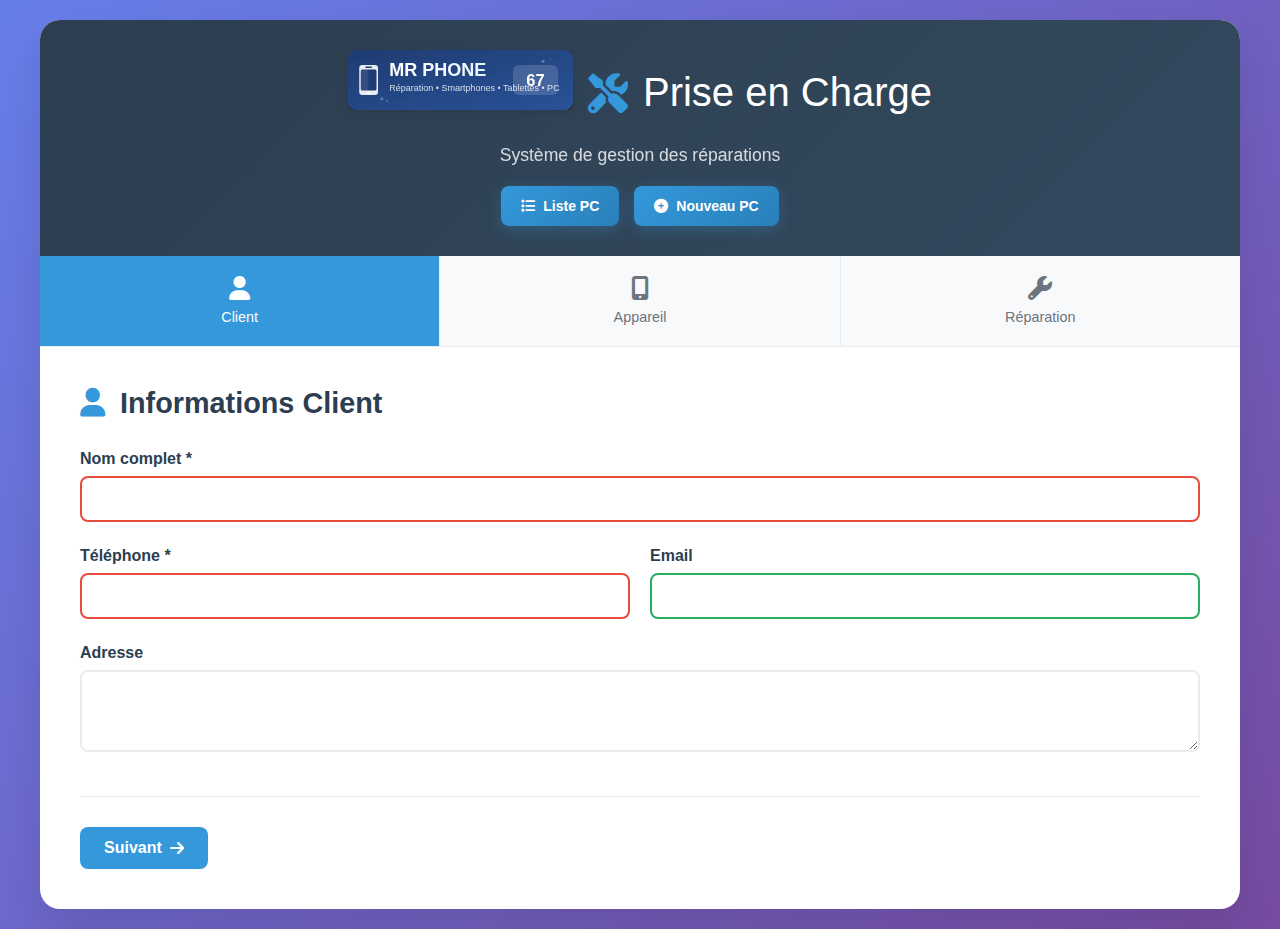
<file: index.html>
<!DOCTYPE html>
<html lang="fr">
<head>
    <meta charset="UTF-8">
    <meta name="viewport" content="width=device-width, initial-scale=1.0">
    <title>Prise en Charge - Réparation d'Appareils</title>
    <link rel="stylesheet" href="styles.css">
    <link href="https://cdnjs.cloudflare.com/ajax/libs/font-awesome/6.0.0/css/all.min.css" rel="stylesheet">
</head>
<body>
    <div class="container">
        <header class="header">
            <div class="logo">
                <div class="logo-container">
                    <img src="logo.svg" alt="MR PHONE 67" class="logo">
                </div>
                <i class="fas fa-tools"></i>
                <h1>Prise en Charge</h1>
            </div>
            <p class="subtitle">Système de gestion des réparations</p>
            
            <!-- Boutons de gestion de base de données -->
            <div class="database-controls">
                <button type="button" class="btn btn-database" onclick="showPCList()">
                    <i class="fas fa-list"></i> Liste PC
                </button>
                <button type="button" class="btn btn-database" onclick="showNewPCForm()">
                    <i class="fas fa-plus-circle"></i> Nouveau PC
                </button>
            </div>
        </header>

        <div class="progress-bar">
            <div class="step active" data-step="1">
                <i class="fas fa-user"></i>
                <span>Client</span>
            </div>
            <div class="step" data-step="2">
                <i class="fas fa-mobile-alt"></i>
                <span>Appareil</span>
            </div>
            <div class="step" data-step="3">
                <i class="fas fa-wrench"></i>
                <span>Réparation</span>
            </div>
        </div>

        <form id="repairForm" class="repair-form">
            <!-- Partie 1: Informations Client -->
            <div class="form-section active" id="section-1">
                <h2><i class="fas fa-user"></i> Informations Client</h2>
                
                <div class="form-group">
                    <label for="clientName">Nom complet *</label>
                    <input type="text" id="clientName" name="clientName" required>
                </div>

                <div class="form-row">
                    <div class="form-group">
                        <label for="clientPhone">Téléphone *</label>
                        <input type="tel" id="clientPhone" name="clientPhone" required>
                    </div>
                    <div class="form-group">
                        <label for="clientEmail">Email</label>
                        <input type="email" id="clientEmail" name="clientEmail">
                    </div>
                </div>

                <div class="form-group">
                    <label for="clientAddress">Adresse</label>
                    <textarea id="clientAddress" name="clientAddress" rows="3"></textarea>
                </div>

                <div class="form-actions">
                    <button type="button" class="btn btn-primary" onclick="nextSection(2)">
                        Suivant <i class="fas fa-arrow-right"></i>
                    </button>
                </div>
            </div>

            <!-- Partie 2: Informations Appareil -->
            <div class="form-section" id="section-2">
                <h2><i class="fas fa-mobile-alt"></i> Informations Appareil</h2>
                
                <div class="form-row">
                    <div class="form-group">
                        <label for="deviceType">Type d'appareil *</label>
                        <select id="deviceType" name="deviceType" required>
                            <option value="">Sélectionner...</option>
                            <option value="smartphone">Smartphone</option>
                            <option value="tablette">Tablette</option>
                            <option value="pc">PC/Ordinateur</option>
                            <option value="console">Console de jeu</option>
                        </select>
                    </div>
                    <div class="form-group">
                        <label for="deviceBrand">Marque *</label>
                        <input type="text" id="deviceBrand" name="deviceBrand" required>
                    </div>
                </div>

                <div class="form-row">
                    <div class="form-group">
                        <label for="deviceModel">Modèle *</label>
                        <input type="text" id="deviceModel" name="deviceModel" required>
                    </div>
                    <div class="form-group">
                        <label for="deviceColor">Couleur</label>
                        <input type="text" id="deviceColor" name="deviceColor">
                    </div>
                </div>

                <div class="form-row">
                    <div class="form-group">
                        <label for="imeiNumber">Numéro IMEI/Série (facultatif)</label>
                        <div class="input-with-button">
                            <input type="text" id="imeiNumber" name="imeiNumber">
                            <button type="button" class="btn-scan" onclick="scanIMEI()">
                                <i class="fas fa-qrcode"></i> Scanner
                            </button>
                        </div>
                    </div>
                    <div class="form-group">
                        <label for="serialNumber">Numéro de série (si différent)</label>
                        <input type="text" id="serialNumber" name="serialNumber">
                    </div>
                </div>

                <div class="form-group">
                    <label for="deviceCondition">État général de l'appareil</label>
                    <textarea id="deviceCondition" name="deviceCondition" rows="3" placeholder="Décrivez l'état physique de l'appareil..."></textarea>
                </div>

                <div class="form-actions">
                    <button type="button" class="btn btn-secondary" onclick="previousSection(1)">
                        <i class="fas fa-arrow-left"></i> Précédent
                    </button>
                    <button type="button" class="btn btn-primary" onclick="nextSection(3)">
                        Suivant <i class="fas fa-arrow-right"></i>
                    </button>
                </div>
            </div>

            <!-- Partie 3: Informations Réparation -->
            <div class="form-section" id="section-3">
                <h2><i class="fas fa-wrench"></i> Informations Réparation</h2>
                
                <div class="form-group">
                    <label for="problemDescription">Description du problème *</label>
                    <textarea id="problemDescription" name="problemDescription" rows="4" required placeholder="Décrivez le problème rencontré..."></textarea>
                </div>

                <div class="form-row">
                    <div class="form-group">
                        <label for="repairType">Type de réparation *</label>
                        <select id="repairType" name="repairType" required>
                            <option value="">Sélectionner...</option>
                            <option value="ecran">Réparation écran</option>
                            <option value="batterie">Remplacement batterie</option>
                            <option value="connecteur">Réparation connecteur</option>
                            <option value="camera">Réparation caméra</option>
                            <option value="haut-parleur">Réparation haut-parleur</option>
                            <option value="micro">Réparation micro</option>
                            <option value="boutons">Réparation boutons</option>
                            <option value="logiciel">Problème logiciel</option>
                            <option value="autre">Autre</option>
                        </select>
                    </div>
                    <div class="form-group">
                        <label for="urgency">Urgence</label>
                        <select id="urgency" name="urgency">
                            <option value="normale">Normale</option>
                            <option value="urgent">Urgent</option>
                            <option value="express">Express (24h)</option>
                        </select>
                    </div>
                </div>

                <div class="form-row">
                    <div class="form-group">
                        <label for="estimatedPrice">Prix estimé (€) *</label>
                        <input type="number" id="estimatedPrice" name="estimatedPrice" step="0.01" min="0" required>
                    </div>
                    <div class="form-group">
                        <label for="estimatedDuration">Durée estimée</label>
                        <select id="estimatedDuration" name="estimatedDuration">
                            <option value="1-2h">1-2 heures</option>
                            <option value="demi-journee">Demi-journée</option>
                            <option value="1-jour">1 jour</option>
                            <option value="2-3-jours">2-3 jours</option>
                            <option value="1-semaine">1 semaine</option>
                            <option value="plus">Plus d'une semaine</option>
                        </select>
                    </div>
                </div>

                <div class="form-group">
                    <label for="accessories">Accessoires fournis</label>
                    <div class="checkbox-group">
                        <label><input type="checkbox" name="accessories" value="chargeur"> Chargeur</label>
                        <label><input type="checkbox" name="accessories" value="ecouteurs"> Écouteurs</label>
                        <label><input type="checkbox" name="accessories" value="coque"> Coque/Étui</label>
                        <label><input type="checkbox" name="accessories" value="carte-sd"> Carte SD</label>
                        <label><input type="checkbox" name="accessories" value="autre"> Autre</label>
                    </div>
                </div>

                <div class="form-group">
                    <label for="additionalNotes">Notes supplémentaires</label>
                    <textarea id="additionalNotes" name="additionalNotes" rows="3" placeholder="Informations complémentaires..."></textarea>
                </div>

                <!-- Signature tactile -->
                <div class="form-group">
                    <label>Signature du client *</label>
                    <div class="signature-container">
                        <canvas id="signatureCanvas" width="400" height="200"></canvas>
                        <div class="signature-controls">
                            <button type="button" class="btn btn-secondary" onclick="clearSignature()">
                                <i class="fas fa-eraser"></i> Effacer
                            </button>
                        </div>
                    </div>
                </div>

                <div class="form-actions">
                    <button type="button" class="btn btn-secondary" onclick="previousSection(2)">
                        <i class="fas fa-arrow-left"></i> Précédent
                    </button>
                    <button type="button" class="btn btn-success" onclick="generateTicket()">
                        <i class="fas fa-check"></i> Finaliser la prise en charge
                    </button>
                </div>
            </div>
        </form>

        <!-- Actions finales -->
        <div class="final-actions" id="finalActions" style="display: none;">
            <div class="client-number">
                <h3>Numéro client: <span id="clientNumber"></span></h3>
            </div>
            
            <div class="action-buttons">
                <button type="button" class="btn btn-primary" onclick="sendEmail()">
                    <i class="fas fa-envelope"></i> Envoyer par email
                </button>
                <button type="button" class="btn btn-warning" onclick="printLabel()">
                    <i class="fas fa-print"></i> Imprimer étiquette
                </button>
                <button type="button" class="btn btn-info" onclick="newTicket()">
                    <i class="fas fa-plus"></i> Nouvelle prise en charge
                </button>
            </div>
        </div>
    </div>

    <!-- Modal pour la liste des PC -->
    <div id="pcListModal" class="modal" style="display: none;">
        <div class="modal-content">
            <div class="modal-header">
                <h3><i class="fas fa-list"></i> Liste des PC en réparation</h3>
                <span class="close" onclick="closePCListModal()">&times;</span>
            </div>
            <div class="modal-body">
                <div class="pc-list-controls">
                    <div class="search-bar">
                        <input type="text" id="searchPC" placeholder="Rechercher par nom, téléphone ou IMEI..." onkeyup="filterPCList()">
                        <i class="fas fa-search"></i>
                    </div>
                    <div class="filter-controls">
                        <select id="statusFilter" onchange="filterPCList()">
                            <option value="">Tous les statuts</option>
                            <option value="en cours">En cours</option>
                            <option value="terminé">Terminé</option>
                        </select>
                        <select id="sortBy" onchange="sortPCList()">
                            <option value="created_at_desc">Plus récent d'abord</option>
                            <option value="created_at_asc">Plus ancien d'abord</option>
                            <option value="client_name_asc">Nom A-Z</option>
                            <option value="client_name_desc">Nom Z-A</option>
                        </select>
                    </div>
                </div>
                <div class="pc-list-stats">
                    <span id="pcCount">0 PC</span>
                    <span id="statusBreakdown"></span>
                </div>
                <div id="pcListContainer">
                    <div class="loading">Chargement...</div>
                </div>
            </div>
        </div>
    </div>

    <!-- Modal pour nouveau PC -->
    <div id="newPCModal" class="modal" style="display: none;">
        <div class="modal-content">
            <div class="modal-header">
                <h3><i class="fas fa-plus-circle"></i> Ajouter un nouveau PC</h3>
                <span class="close" onclick="closeNewPCModal()">&times;</span>
            </div>
            <div class="modal-body">
                <form id="newPCForm">
                    <div class="form-group">
                        <label for="newClientName">Nom du client *</label>
                        <input type="text" id="newClientName" required>
                    </div>
                    <div class="form-group">
                        <label for="newClientPhone">Téléphone *</label>
                        <input type="tel" id="newClientPhone" required>
                    </div>
                    <div class="form-group">
                        <label for="newDeviceType">Type d'appareil *</label>
                        <select id="newDeviceType" required>
                            <option value="">Sélectionner...</option>
                            <option value="smartphone">Smartphone</option>
                            <option value="tablette">Tablette</option>
                            <option value="ordinateur">Ordinateur portable</option>
                            <option value="pc-fixe">PC fixe</option>
                            <option value="autre">Autre</option>
                        </select>
                    </div>
                    <div class="form-group">
                        <label for="newDeviceBrand">Marque *</label>
                        <input type="text" id="newDeviceBrand" required>
                    </div>
                    <div class="form-group">
                        <label for="newDeviceModel">Modèle *</label>
                        <input type="text" id="newDeviceModel" required>
                    </div>
                    <div class="form-group">
                        <label for="newIMEI">IMEI (facultatif)</label>
                        <input type="text" id="newIMEI" placeholder="Facultatif">
                    </div>
                    <div class="form-group">
                        <label for="newProblem">Problème décrit *</label>
                        <textarea id="newProblem" rows="3" required></textarea>
                    </div>
                    <div class="form-actions">
                        <button type="button" class="btn btn-secondary" onclick="closeNewPCModal()">
                            <i class="fas fa-times"></i> Annuler
                        </button>
                        <button type="submit" class="btn btn-success">
                            <i class="fas fa-save"></i> Enregistrer
                        </button>
                    </div>
                </form>
            </div>
        </div>
    </div>

    <script src="script.js"></script>

<script>
// Mode démonstration pour Netlify
window.DEMO_MODE = true;
window.API_BASE = '/api';

// Charger les données de démonstration
async function loadDemoData() {
    try {
        const response = await fetch('/api/phones.json');
        const data = await response.json();
        return data.phones;
    } catch (error) {
        console.log('Mode démonstration actif');
        return [
            {id: 1, brand: 'iPhone', model: '15 Pro', price: 1229, condition: 'Excellent'},
            {id: 2, brand: 'Samsung', model: 'Galaxy S24', price: 899, condition: 'Très bon'},
            {id: 3, brand: 'Google', model: 'Pixel 8', price: 699, condition: 'Bon'}
        ];
    }
}

// Remplacer les appels API par les données de démonstration
if (window.DEMO_MODE) {
    console.log('🚀 MR PHONE 67 - Mode Démonstration Netlify');
}
</script>

</body>
</html>
</file>
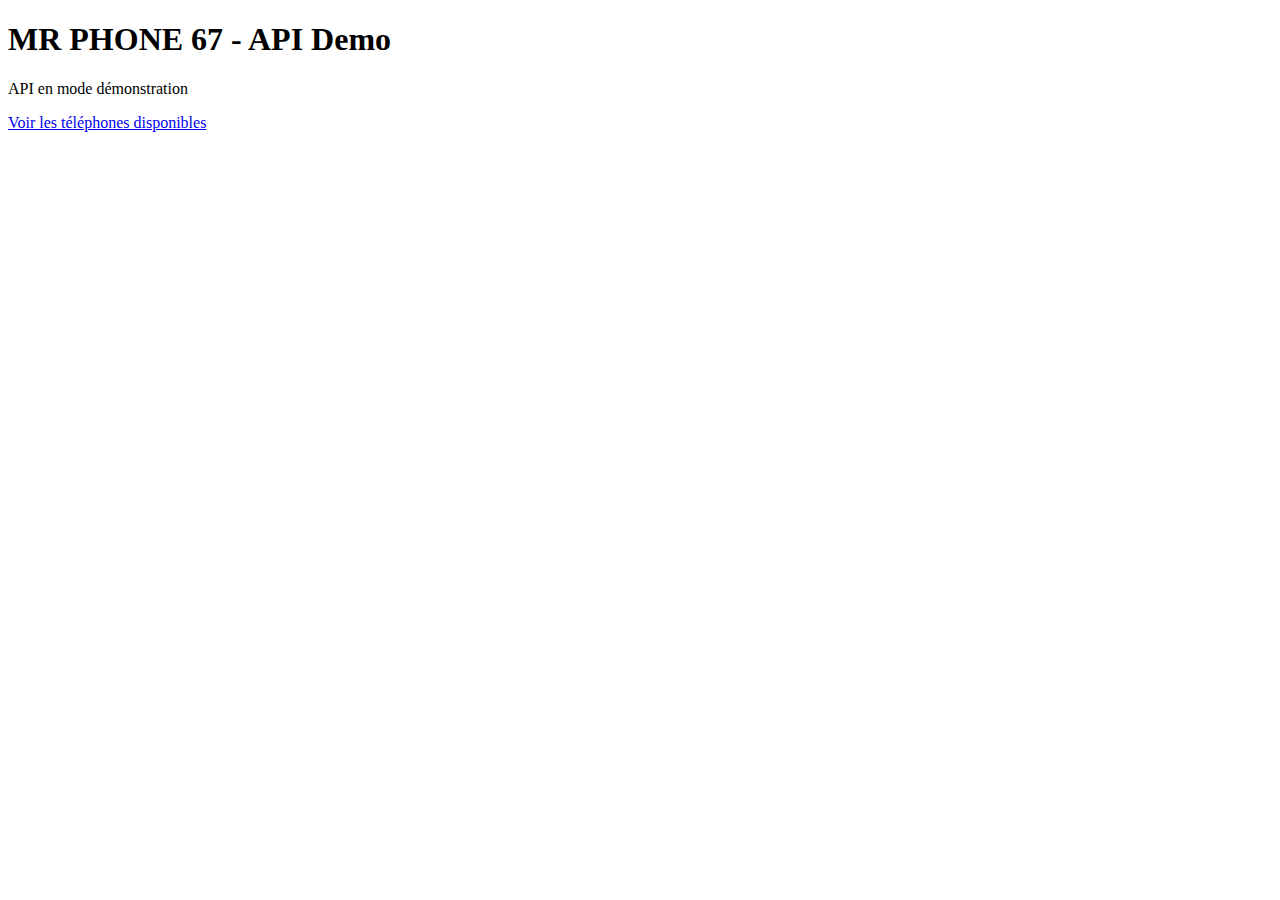
<file: api/index.html>
<!DOCTYPE html>
<html>
<head>
    <title>MR PHONE 67 - API</title>
    <meta charset="UTF-8">
</head>
<body>
    <h1>MR PHONE 67 - API Demo</h1>
    <p>API en mode démonstration</p>
    <a href="/api/phones.json">Voir les téléphones disponibles</a>
</body>
</html>
</file>
<file: styles.css>
/* Reset et base */
* {
    margin: 0;
    padding: 0;
    box-sizing: border-box;
}

body {
    font-family: 'Segoe UI', Tahoma, Geneva, Verdana, sans-serif;
    background: linear-gradient(135deg, #667eea 0%, #764ba2 100%);
    min-height: 100vh;
    padding: 20px;
    color: #333;
}

.container {
    max-width: 1200px;
    margin: 0 auto;
    background: white;
    border-radius: 20px;
    box-shadow: 0 20px 40px rgba(0, 0, 0, 0.1);
    overflow: hidden;
}

/* Logo styles */
.logo-container {
    margin-bottom: 15px;
    text-align: center;
}

.logo-container .logo {
    height: 60px;
    width: auto;
    max-width: 250px;
    filter: drop-shadow(0 2px 4px rgba(0,0,0,0.1));
    transition: transform 0.3s ease;
}

.logo-container .logo:hover {
    transform: scale(1.05);
}

/* Header adjustments */
.header {
    background: linear-gradient(135deg, #2c3e50 0%, #34495e 100%);
    color: white;
    padding: 30px;
    text-align: center;
}

.logo {
    display: flex;
    align-items: center;
    justify-content: center;
    gap: 15px;
    margin-bottom: 10px;
}

.logo i {
    font-size: 2.5rem;
    color: #3498db;
}

.logo h1 {
    font-size: 2.5rem;
    font-weight: 300;
}

.subtitle {
    font-size: 1.1rem;
    opacity: 0.8;
    font-weight: 300;
}

/* Barre de progression */
.progress-bar {
    display: flex;
    background: #f8f9fa;
    padding: 0;
    border-bottom: 1px solid #e9ecef;
}

.step {
    flex: 1;
    padding: 20px;
    text-align: center;
    background: #f8f9fa;
    color: #6c757d;
    cursor: pointer;
    transition: all 0.3s ease;
    border-right: 1px solid #e9ecef;
}

.step:last-child {
    border-right: none;
}

.step.active {
    background: #3498db;
    color: white;
}

.step i {
    display: block;
    font-size: 1.5rem;
    margin-bottom: 8px;
}

.step span {
    font-size: 0.9rem;
    font-weight: 500;
}

/* Formulaire */
.repair-form {
    padding: 40px;
}

.form-section {
    display: none;
    animation: fadeIn 0.5s ease-in;
}

.form-section.active {
    display: block;
}

@keyframes fadeIn {
    from { opacity: 0; transform: translateY(20px); }
    to { opacity: 1; transform: translateY(0); }
}

.form-section h2 {
    color: #2c3e50;
    margin-bottom: 30px;
    font-size: 1.8rem;
    display: flex;
    align-items: center;
    gap: 15px;
}

.form-section h2 i {
    color: #3498db;
}

.form-group {
    margin-bottom: 25px;
}

.form-row {
    display: grid;
    grid-template-columns: 1fr 1fr;
    gap: 20px;
}

.form-group label {
    display: block;
    margin-bottom: 8px;
    font-weight: 600;
    color: #2c3e50;
}

.form-group input,
.form-group select,
.form-group textarea {
    width: 100%;
    padding: 12px 16px;
    border: 2px solid #e9ecef;
    border-radius: 8px;
    font-size: 1rem;
    transition: all 0.3s ease;
    background: white;
}

.form-group input:focus,
.form-group select:focus,
.form-group textarea:focus {
    outline: none;
    border-color: #3498db;
    box-shadow: 0 0 0 3px rgba(52, 152, 219, 0.1);
}

.input-with-button {
    display: flex;
    gap: 10px;
}

.input-with-button input {
    flex: 1;
}

.btn-scan {
    background: #e74c3c;
    color: white;
    border: none;
    padding: 12px 20px;
    border-radius: 8px;
    cursor: pointer;
    font-size: 0.9rem;
    transition: all 0.3s ease;
    white-space: nowrap;
}

.btn-scan:hover {
    background: #c0392b;
    transform: translateY(-2px);
}

/* Checkboxes */
.checkbox-group {
    display: grid;
    grid-template-columns: repeat(auto-fit, minmax(150px, 1fr));
    gap: 15px;
    margin-top: 10px;
}

.checkbox-group label {
    display: flex;
    align-items: center;
    gap: 8px;
    font-weight: normal;
    cursor: pointer;
    padding: 8px;
    border-radius: 6px;
    transition: background 0.3s ease;
}

.checkbox-group label:hover {
    background: #f8f9fa;
}

.checkbox-group input[type="checkbox"] {
    width: auto;
    margin: 0;
}

/* Signature */
.signature-container {
    border: 2px dashed #bdc3c7;
    border-radius: 8px;
    padding: 20px;
    text-align: center;
    background: #f8f9fa;
}

#signatureCanvas {
    border: 1px solid #ddd;
    border-radius: 4px;
    background: white;
    cursor: crosshair;
    max-width: 100%;
    height: auto;
}

.signature-controls {
    margin-top: 15px;
}

/* Boutons */
.btn {
    padding: 12px 24px;
    border: none;
    border-radius: 8px;
    font-size: 1rem;
    font-weight: 600;
    cursor: pointer;
    transition: all 0.3s ease;
    display: inline-flex;
    align-items: center;
    gap: 8px;
    text-decoration: none;
}

.btn:hover {
    transform: translateY(-2px);
    box-shadow: 0 5px 15px rgba(0, 0, 0, 0.2);
}

.btn-primary {
    background: #3498db;
    color: white;
}

.btn-primary:hover {
    background: #2980b9;
}

.btn-secondary {
    background: #95a5a6;
    color: white;
}

.btn-secondary:hover {
    background: #7f8c8d;
}

.btn-success {
    background: #27ae60;
    color: white;
}

.btn-success:hover {
    background: #229954;
}

.btn-warning {
    background: #f39c12;
    color: white;
}

.btn-warning:hover {
    background: #e67e22;
}

.btn-info {
    background: #17a2b8;
    color: white;
}

.btn-info:hover {
    background: #138496;
}

.form-actions {
    display: flex;
    justify-content: space-between;
    margin-top: 40px;
    padding-top: 30px;
    border-top: 1px solid #e9ecef;
}

/* Actions finales */
.final-actions {
    padding: 40px;
    background: #f8f9fa;
    text-align: center;
}

.client-number {
    margin-bottom: 30px;
}

.client-number h3 {
    font-size: 1.5rem;
    color: #2c3e50;
}

.client-number span {
    color: #e74c3c;
    font-weight: bold;
}

.action-buttons {
    display: flex;
    justify-content: center;
    gap: 20px;
    flex-wrap: wrap;
}

/* Styles pour le loader */
#loader {
    position: fixed;
    top: 0;
    left: 0;
    width: 100%;
    height: 100%;
    background: rgba(0, 0, 0, 0.7);
    display: flex;
    justify-content: center;
    align-items: center;
    z-index: 10000;
}

.loader-content {
    background: white;
    padding: 30px;
    border-radius: 10px;
    text-align: center;
    box-shadow: 0 4px 20px rgba(0, 0, 0, 0.3);
}

.spinner {
    width: 40px;
    height: 40px;
    border: 4px solid #f3f3f3;
    border-top: 4px solid #3498db;
    border-radius: 50%;
    animation: spin 1s linear infinite;
    margin: 0 auto 15px;
}

@keyframes spin {
    0% { transform: rotate(0deg); }
    100% { transform: rotate(360deg); }
}

/* Styles pour les notifications */
.notification {
    position: fixed;
    top: 20px;
    right: 20px;
    padding: 15px 20px;
    border-radius: 5px;
    color: white;
    font-weight: bold;
    z-index: 9999;
    transform: translateX(100%);
    transition: transform 0.3s ease;
    max-width: 300px;
    word-wrap: break-word;
}

.notification.show {
    transform: translateX(0);
}

.notification-success {
    background: linear-gradient(135deg, #27ae60, #2ecc71);
}

.notification-error {
    background: linear-gradient(135deg, #e74c3c, #c0392b);
}

.notification-info {
    background: linear-gradient(135deg, #3498db, #2980b9);
}

/* Boutons supplémentaires pour la gestion de base de données */
.database-actions {
    margin-top: 20px;
    text-align: center;
}

.database-actions button {
    margin: 5px;
    padding: 10px 15px;
    background: linear-gradient(135deg, #8e44ad, #9b59b6);
    color: white;
    border: none;
    border-radius: 5px;
    cursor: pointer;
    font-size: 14px;
    transition: all 0.3s ease;
}

.database-actions button:hover {
    transform: translateY(-2px);
    box-shadow: 0 4px 12px rgba(142, 68, 173, 0.3);
}

/* Responsive pour les notifications */
@media (max-width: 768px) {
    .notification {
        right: 10px;
        left: 10px;
        max-width: none;
        transform: translateY(-100%);
    }
    
    .notification.show {
        transform: translateY(0);
    }
}

/* Responsive Design */
@media (max-width: 768px) {
    body {
        padding: 10px;
    }
    
    .container {
        border-radius: 10px;
    }
    
    .header {
        padding: 20px;
    }
    
    .logo h1 {
        font-size: 2rem;
    }
    
    .logo i {
        font-size: 2rem;
    }
    
    .repair-form {
        padding: 20px;
    }
    
    .form-row {
        grid-template-columns: 1fr;
        gap: 15px;
    }
    
    .step {
        padding: 15px 10px;
    }
    
    .step span {
        font-size: 0.8rem;
    }
    
    .step i {
        font-size: 1.2rem;
    }
    
    .form-actions {
        flex-direction: column;
        gap: 15px;
    }
    
    .action-buttons {
        flex-direction: column;
        align-items: center;
    }
    
    .btn {
        width: 100%;
        justify-content: center;
    }
    
    #signatureCanvas {
        width: 100%;
        height: 150px;
    }
    
    .checkbox-group {
        grid-template-columns: 1fr;
    }
}

@media (max-width: 480px) {
    .input-with-button {
        flex-direction: column;
    }
    
    .btn-scan {
        width: 100%;
    }
    
    .progress-bar {
        flex-direction: column;
    }
    
    .step {
        border-right: none;
        border-bottom: 1px solid #e9ecef;
    }
    
    .step:last-child {
        border-bottom: none;
    }
}

/* Animations et transitions */
.form-group input:invalid {
    border-color: #e74c3c;
}

.form-group input:valid {
    border-color: #27ae60;
}

/* Styles pour l'impression */
@media print {
    body {
        background: white;
        padding: 0;
    }
    
    .container {
        box-shadow: none;
        border-radius: 0;
    }
    
    .header {
        background: white;
        color: black;
        border-bottom: 2px solid #333;
    }
    
    .progress-bar,
    .form-actions,
    .final-actions .action-buttons {
        display: none;
    }
    
    .form-section {
        display: block !important;
        page-break-inside: avoid;
    }
    
    .btn {
        display: none;
    }
}

/* Styles pour les états de chargement */
.loading {
    opacity: 0.6;
    pointer-events: none;
}

.loading::after {
    content: '';
    position: absolute;
    top: 50%;
    left: 50%;
    width: 20px;
    height: 20px;
    margin: -10px 0 0 -10px;
    border: 2px solid #3498db;
    border-radius: 50%;
    border-top-color: transparent;
    animation: spin 1s linear infinite;
}

@keyframes spin {
    to { transform: rotate(360deg); }
}

/* Styles pour les boutons de base de données */
.database-controls {
    margin-top: 20px;
    display: flex;
    gap: 15px;
    justify-content: center;
    flex-wrap: wrap;
}

.btn-database {
    background: linear-gradient(135deg, #3498db 0%, #2980b9 100%);
    color: white;
    border: none;
    padding: 12px 20px;
    border-radius: 8px;
    font-size: 14px;
    font-weight: 600;
    cursor: pointer;
    transition: all 0.3s ease;
    display: flex;
    align-items: center;
    gap: 8px;
    box-shadow: 0 4px 15px rgba(52, 152, 219, 0.3);
}

.btn-database:hover {
    background: linear-gradient(135deg, #2980b9 0%, #1f618d 100%);
    transform: translateY(-2px);
    box-shadow: 0 6px 20px rgba(52, 152, 219, 0.4);
}

.btn-database:active {
    transform: translateY(0);
}

/* Styles pour les modals */
.modal {
    position: fixed;
    z-index: 1000;
    left: 0;
    top: 0;
    width: 100%;
    height: 100%;
    background-color: rgba(0, 0, 0, 0.5);
    backdrop-filter: blur(5px);
    animation: fadeIn 0.3s ease;
}

.modal-content {
    background-color: white;
    margin: 5% auto;
    padding: 0;
    border-radius: 15px;
    width: 90%;
    max-width: 800px;
    max-height: 80vh;
    overflow: hidden;
    box-shadow: 0 20px 40px rgba(0, 0, 0, 0.2);
    animation: slideIn 0.3s ease;
}

.modal-header {
    background: linear-gradient(135deg, #2c3e50 0%, #34495e 100%);
    color: white;
    padding: 20px;
    display: flex;
    justify-content: space-between;
    align-items: center;
}

.modal-header h3 {
    margin: 0;
    display: flex;
    align-items: center;
    gap: 10px;
}

.close {
    color: white;
    font-size: 28px;
    font-weight: bold;
    cursor: pointer;
    transition: color 0.3s ease;
}

.close:hover {
    color: #e74c3c;
}

.modal-body {
    padding: 30px;
    max-height: 60vh;
    overflow-y: auto;
}

/* Styles pour la barre de recherche */
.search-bar {
    position: relative;
    margin-bottom: 20px;
}

.search-bar input {
    width: 100%;
    padding: 12px 45px 12px 15px;
    border: 2px solid #ddd;
    border-radius: 8px;
    font-size: 16px;
    transition: border-color 0.3s ease;
}

.search-bar input:focus {
    outline: none;
    border-color: #3498db;
}

.search-bar i {
    position: absolute;
    right: 15px;
    top: 50%;
    transform: translateY(-50%);
    color: #666;
}

/* Styles pour la liste des PC */
.pc-list-controls {
    margin-bottom: 20px;
}

.filter-controls {
    display: flex;
    gap: 15px;
    margin-top: 15px;
    align-items: center;
}

.filter-controls select {
    padding: 8px 12px;
    border: 1px solid #ddd;
    border-radius: 5px;
    background: white;
    font-size: 14px;
    cursor: pointer;
}

.filter-controls select:focus {
    outline: none;
    border-color: #3498db;
    box-shadow: 0 0 5px rgba(52, 152, 219, 0.3);
}

.pc-list-stats {
    display: flex;
    justify-content: space-between;
    align-items: center;
    padding: 10px 15px;
    background: #f8f9fa;
    border-radius: 8px;
    margin-bottom: 20px;
    font-size: 14px;
    color: #666;
}

.pc-list-stats #pcCount {
    font-weight: bold;
    color: #2c3e50;
}

.pc-item {
    background: #f8f9fa;
    border: 1px solid #e9ecef;
    border-radius: 10px;
    padding: 20px;
    margin-bottom: 15px;
    transition: all 0.3s ease;
    cursor: pointer;
    position: relative;
}

.pc-item:hover {
    background: #e3f2fd;
    border-color: #3498db;
    transform: translateY(-2px);
    box-shadow: 0 5px 15px rgba(0, 0, 0, 0.1);
}

.pc-item-header {
    display: flex;
    justify-content: space-between;
    align-items: center;
    margin-bottom: 15px;
}

.pc-client-name {
    font-weight: bold;
    font-size: 18px;
    color: #2c3e50;
}

.pc-status {
    padding: 6px 14px;
    border-radius: 20px;
    font-size: 12px;
    font-weight: bold;
    text-transform: uppercase;
    letter-spacing: 0.5px;
}

.pc-status.en-cours {
    background: linear-gradient(135deg, #fff3cd, #ffeaa7);
    color: #856404;
    border: 1px solid #ffeaa7;
}

.pc-status.termine {
    background: linear-gradient(135deg, #d4edda, #00b894);
    color: #155724;
    border: 1px solid #00b894;
}

.pc-item-details {
    display: grid;
    grid-template-columns: repeat(auto-fit, minmax(250px, 1fr));
    gap: 12px;
    margin-top: 15px;
}

.pc-detail {
    display: flex;
    align-items: center;
    gap: 10px;
    color: #666;
    font-size: 14px;
    padding: 8px 0;
}

.pc-detail i {
    color: #3498db;
    width: 18px;
    text-align: center;
}

.pc-detail span {
    flex: 1;
}

/* Ticket number badge */
.pc-ticket-badge {
    position: absolute;
    top: 15px;
    right: 15px;
    background: #3498db;
    color: white;
    padding: 4px 8px;
    border-radius: 12px;
    font-size: 11px;
    font-weight: bold;
}

/* Empty state */
.no-results {
    text-align: center;
    padding: 40px 20px;
    color: #666;
    font-style: italic;
}

.no-results i {
    font-size: 48px;
    color: #ddd;
    margin-bottom: 15px;
    display: block;
}

/* Loading state */
.loading {
    text-align: center;
    padding: 40px 20px;
    color: #666;
}

.loading::after {
    content: '';
    display: inline-block;
    width: 20px;
    height: 20px;
    border: 2px solid #ddd;
    border-top: 2px solid #3498db;
    border-radius: 50%;
    animation: spin 1s linear infinite;
    margin-left: 10px;
}

@keyframes spin {
    0% { transform: rotate(0deg); }
    100% { transform: rotate(360deg); }
}

/* Animations */
@keyframes fadeIn {
    from { opacity: 0; }
    to { opacity: 1; }
}

@keyframes slideIn {
    from { 
        opacity: 0;
        transform: translateY(-50px);
    }
    to { 
        opacity: 1;
        transform: translateY(0);
    }
}

/* Responsive pour les modals */
@media (max-width: 768px) {
    .modal-content {
        width: 95%;
        margin: 10% auto;
        max-height: 85vh;
    }
    
    .modal-body {
        padding: 20px;
    }
    
    .database-controls {
        flex-direction: column;
        align-items: center;
    }
    
    .btn-database {
        width: 200px;
        justify-content: center;
    }
    
    .pc-item-details {
        grid-template-columns: 1fr;
    }
}
</file>
